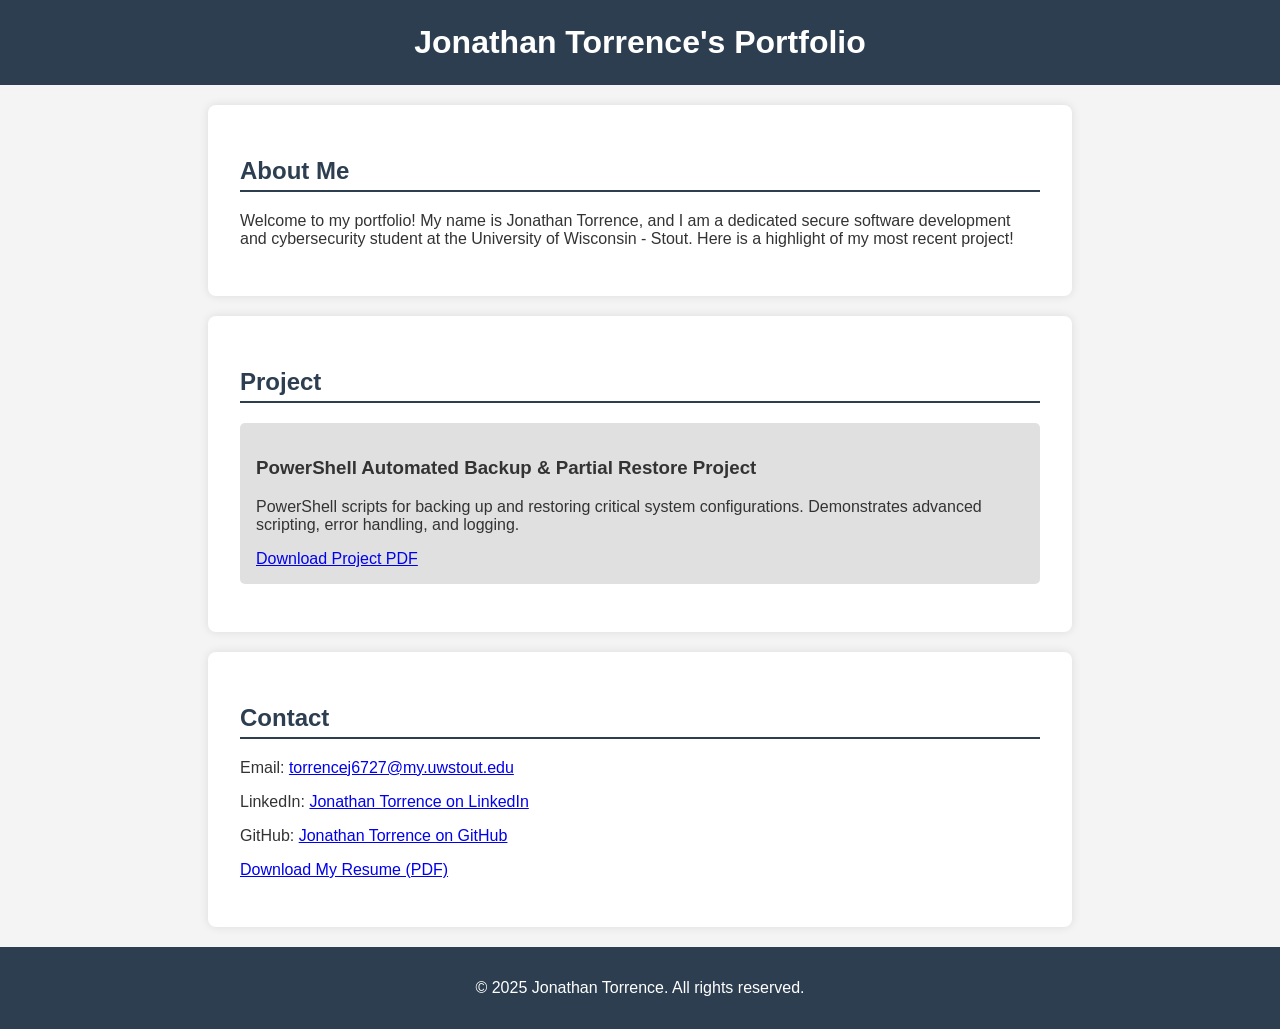
<file: index.html>
<!DOCTYPE html>
<html lang="en">
<head>
    <meta charset="UTF-8">
    <meta name="viewport" content="width=device-width, initial-scale=1.0">
    <title>My Portfolio</title>
    <link rel="stylesheet" href="PortfolioStyling.css">
</head>
<body>

    <header>
        <h1>Jonathan Torrence's Portfolio</h1>
    </header>
    
    <section id="about">
        <h2>About Me</h2>
        <p>Welcome to my portfolio! My name is Jonathan Torrence, and I am a dedicated secure software development and cybersecurity student at the University of Wisconsin - Stout. Here is a highlight of my most recent project!</p>
    </section>
    
    <section id="projects">
        <h2>Project</h2>
        <div class="project">
            <h3>PowerShell Automated Backup & Partial Restore Project</h3>
            <p>PowerShell scripts for backing up and restoring critical system configurations. Demonstrates advanced scripting, error handling, and logging.</p>
            <a href="PowerShell_Backup_Project.pdf" download>Download Project PDF</a>
        </div>
    </section>
    
    <section id="contact">
        <h2>Contact</h2>
        <p>Email: <a href="mailto:torrencej6727@my.uwstout.edu">torrencej6727@my.uwstout.edu</a></p>
        <p>LinkedIn: <a href="https://www.linkedin.com/in/jonathan-torrence-3b21ab338" target="_blank">Jonathan Torrence on LinkedIn</a></p>
        <p>GitHub: <a href="https://github.com/Jtorrence2001" target="_blank">Jonathan Torrence on GitHub</a></p>
        <p><a href="Resume_Jonathan_Torrence.pdf" download>Download My Resume (PDF)</a></p>
    </section>
    
    <footer>
        <p>&copy; 2025 Jonathan Torrence. All rights reserved.</p>
    </footer>
</body>
</html>
</file>
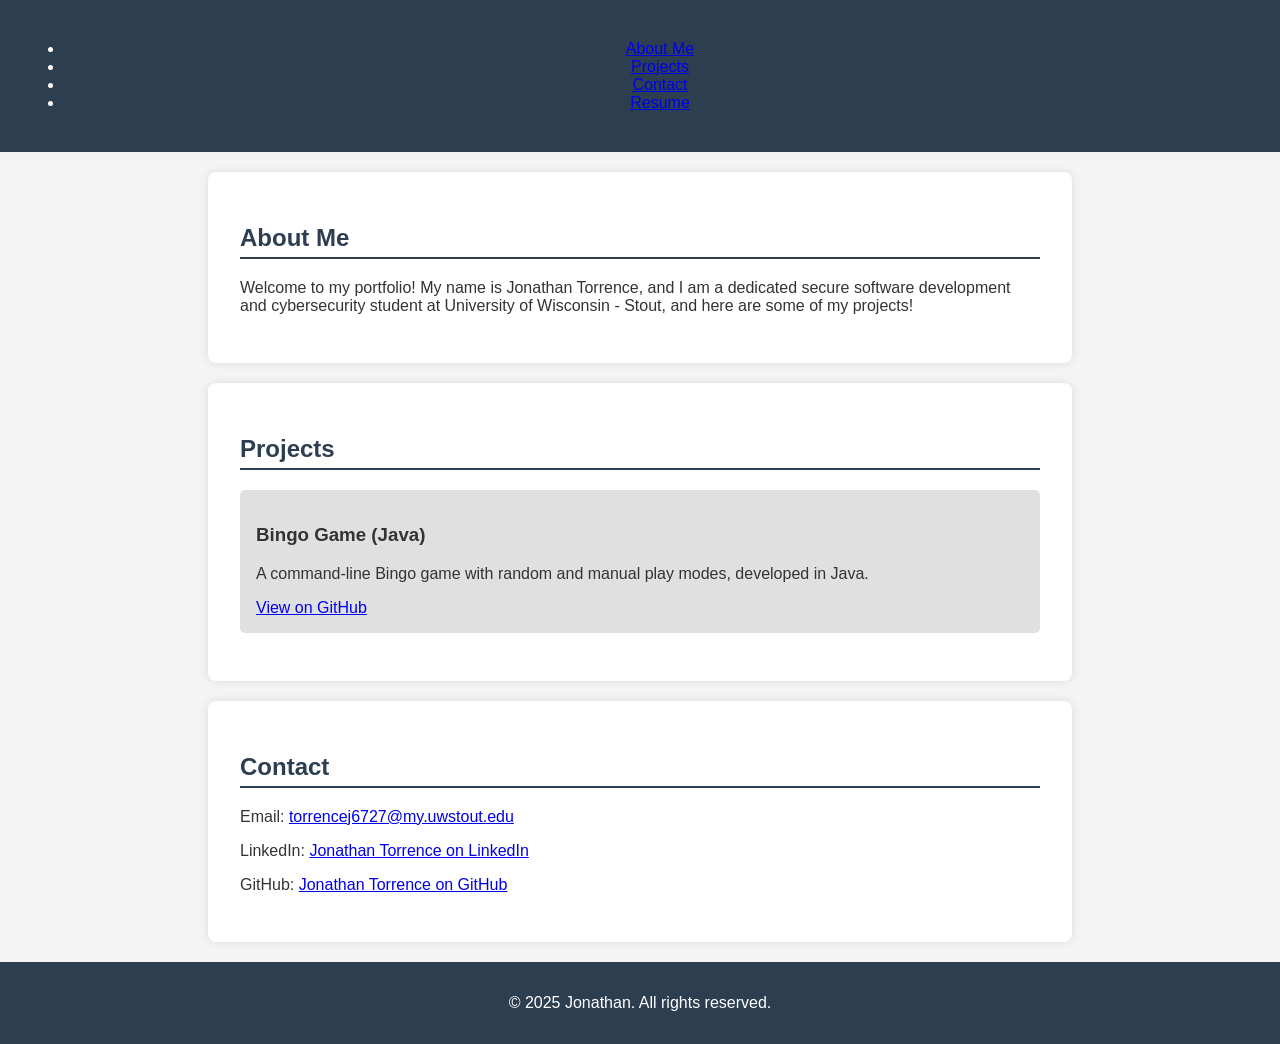
<file: Portfolio.html>
<!DOCTYPE html>
<html lang="en">
<head>
    <meta charset="UTF-8">
    <meta name="viewport" content="width=device-width, initial-scale=1.0">
    <title>My Portfolio</title>
    <link rel="stylesheet" href="PortfolioStyling.css">
</head>
<body>
    <header>
        <nav>
            <ul>
                <li><a href="#about">About Me</a></li>
                <li><a href="#projects">Projects</a></li>
                <li><a href="#contact">Contact</a></li>
                <li><a href="resume2.pdf" download>Resume</a></li>
            </ul>
        </nav>
    </header>
    
    <section id="about">
        <h2>About Me</h2>
        <p>Welcome to my portfolio! My name is Jonathan Torrence, and I am a dedicated secure software development and cybersecurity student at University of Wisconsin - Stout, and here are some of my projects!</p>
    </section>
    
    <section id="projects">
        <h2>Projects</h2>
        <div class="project">
            <h3>Bingo Game (Java)</h3>
            <p>A command-line Bingo game with random and manual play modes, developed in Java.</p>
            <a href="https://github.com/Jtorrence2001/Bingo" target="_blank">View on GitHub</a>
        </div>
    </section>
    
    <section id="contact">
        <h2>Contact</h2>
        <p>Email: <a href="mailto:torrencej6727@my.uwstout.edu">torrencej6727@my.uwstout.edu</a></p>
        <p>LinkedIn: <a href="https://www.linkedin.com/in/jonathan-torrence-3b21ab338" target="_blank">Jonathan Torrence on LinkedIn</a></p>
        <p>GitHub: <a href="https://github.com/Jtorrence2001" target="_blank">Jonathan Torrence on GitHub</a></p>
    </section>
    
    <footer>
        <p>&copy; 2025 Jonathan. All rights reserved.</p>
    </footer>
</body>
</html>
</file>
<file: PortfolioStyling.css>
body {
    font-family: Arial, sans-serif;
    margin: 0;
    padding: 0;
    background-color: #f4f4f4;
    color: #333;
}

header {
    background-color: #2c3e50;
    color: white;
    padding: 1.5rem;
    text-align: center;
}

h1 {
    margin: 0;
    font-size: 2rem;
}

section {
    padding: 2rem;
    max-width: 800px;
    margin: 20px auto;
    background: white;
    border-radius: 8px;
    box-shadow: 0 0 10px rgba(0, 0, 0, 0.1);
}

h2 {
    border-bottom: 2px solid #2c3e50;
    padding-bottom: 5px;
    color: #2c3e50;
}

.project {
    background: #e0e0e0;
    padding: 1rem;
    margin: 1rem 0;
    border-radius: 5px;
}

footer {
    text-align: center;
    padding: 1rem;
    background-color: #2c3e50;
    color: white;
    margin-top: 20px;
}
</file>
